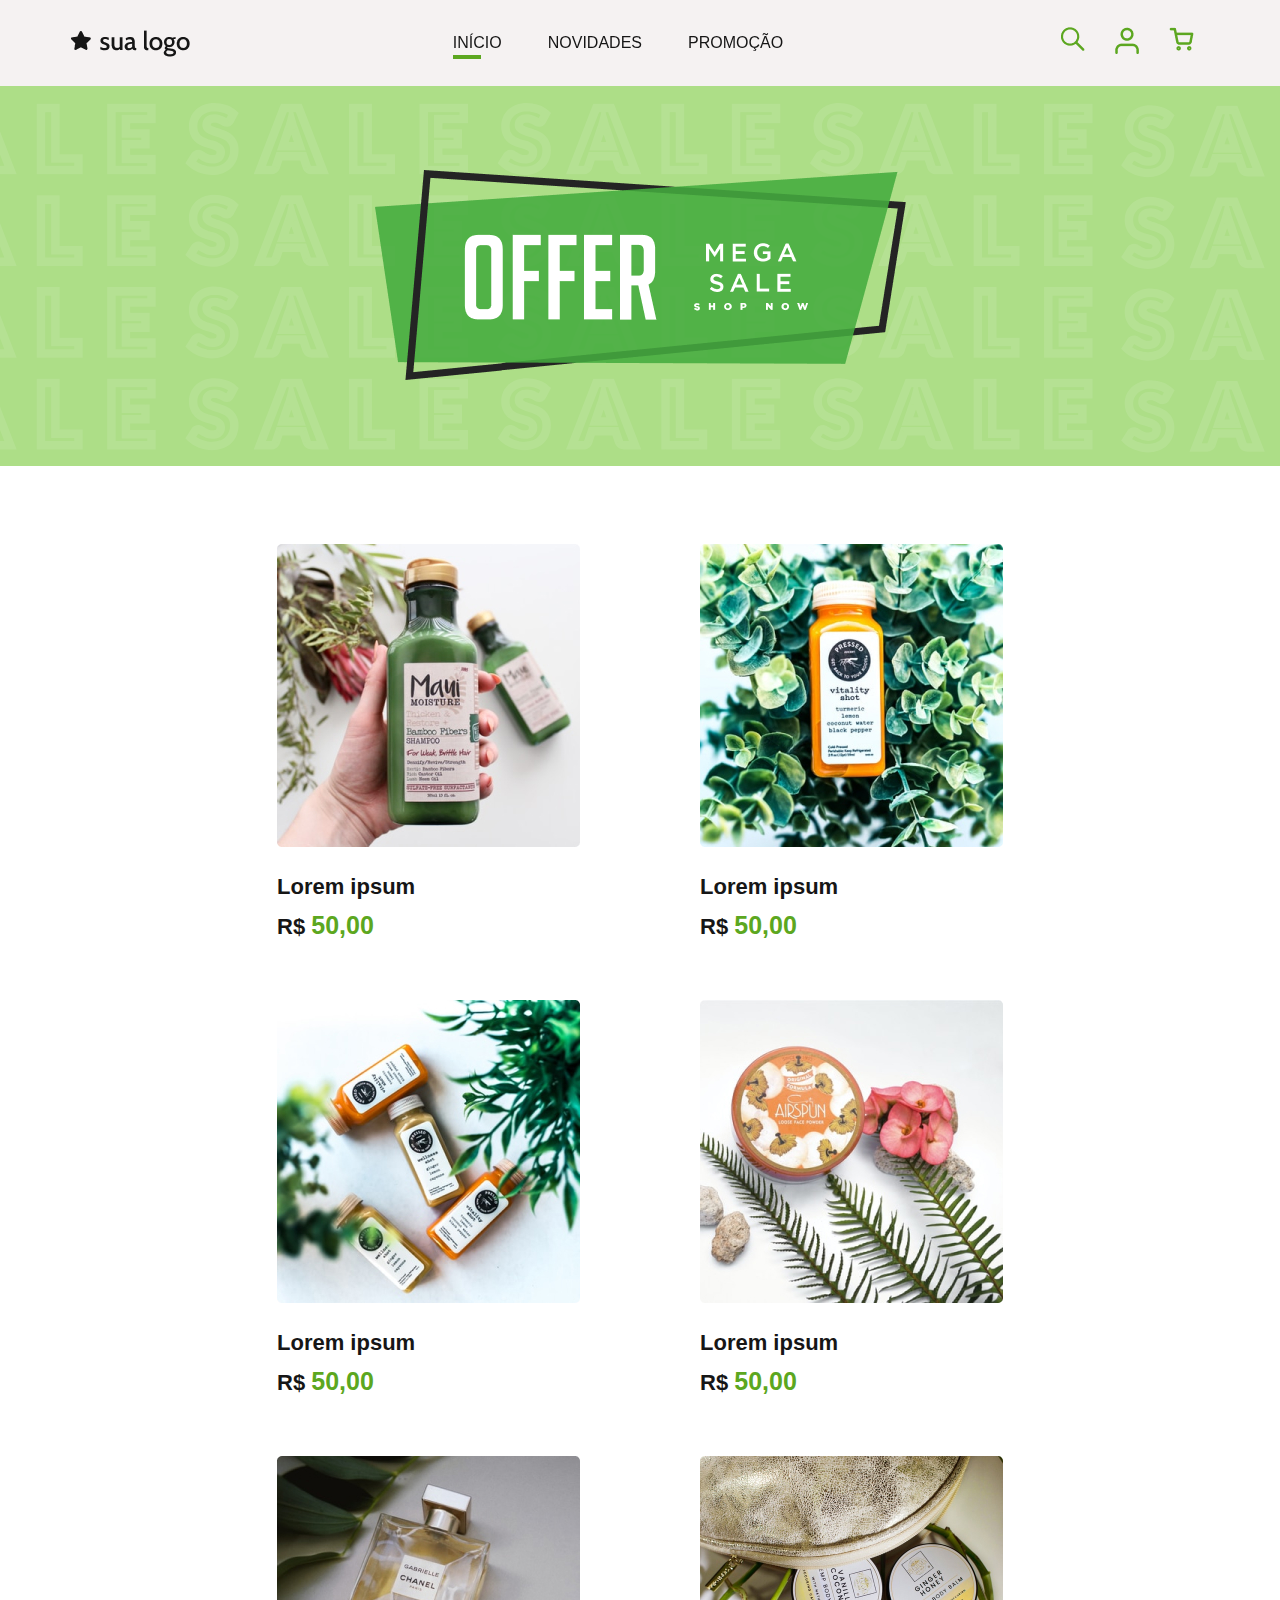
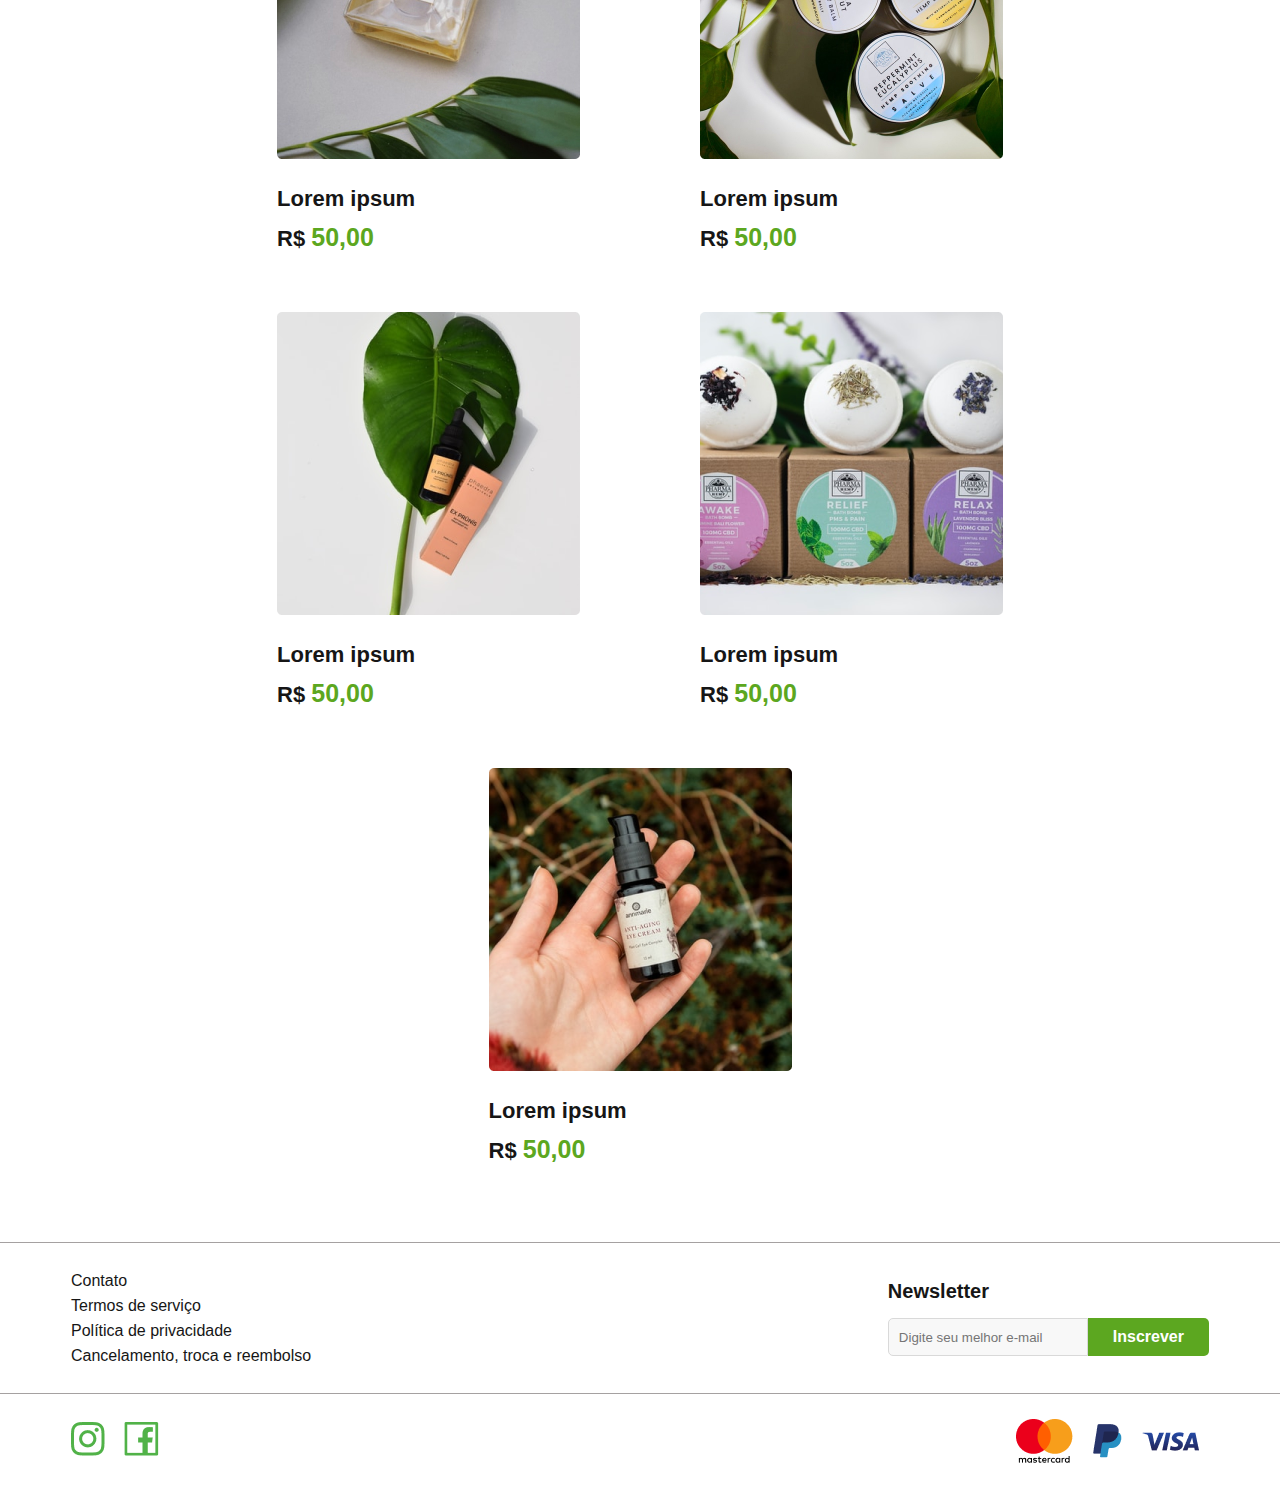
<file: index.html>
<!DOCTYPE html>
<html lang="en">
<head>
    <meta charset="UTF-8">
    <meta name="viewport" content="width=device-width, initial-scale=1.0">
    <title>Página inicial</title>
    <link rel="stylesheet" href="./assets/css/style.css">
</head>
<body>

    <nav class="nav">
        <div class="logo">
            <a href="./index.html"><img src="./assets/img/logo.png" alt="logo-marca"></a>
        </div>
        <ul class="menu">
            <li class="selected"><a href="./index.html">Início</a></li>
            <li><a href="./novidades.html">Novidades</a></li>
            <li><a href="./promocoes.html">Promoção</a></li>
        </ul>
        <div class="icons">
            <a href="#"><img src="./assets/img/search.png" alt="search"></a>
            <a href="#"><img src="./assets/img/user.png" alt="login_user"></a>
            <a href="#"><img src="./assets/img/little_car.png" alt="car_sales"></a>
        </div>
    </nav>

    <header class="cabecalho">
        <img src="./assets/img/Banner.png" alt="">
    </header>

    <main class="conteudo">

        <div class="produto">
            <img src="./assets/img/product1.jpg" alt="Produto1">
            <h2 class="titulo_produto">Lorem ipsum </h2>
            <h3 class="valor_produto">R$ <span>50,00</span> </h3>
        </div>
        <div class="produto">
            <img src="./assets/img/product2.jpg" alt="Produto2">
            <h2 class="titulo_produto">Lorem ipsum </h2>
            <h3 class="valor_produto">R$ <span>50,00</span> </h3>
        </div>
        <div class="produto">
            <img src="./assets/img/product3.jpg" alt="Produto3">
            <h2 class="titulo_produto">Lorem ipsum </h2>
            <h3 class="valor_produto">R$ <span>50,00</span> </h3>
        </div>

        <div class="produto">
            <img src="./assets/img/product4.jpg" alt="Produto4">
            <h2 class="titulo_produto">Lorem ipsum </h2>
            <h3 class="valor_produto">R$ <span>50,00</span> </h3>
        </div>
        <div class="produto">
            <img src="./assets/img/product5.jpg" alt="Produto5">
            <h2 class="titulo_produto">Lorem ipsum </h2>
            <h3 class="valor_produto">R$ <span>50,00</span> </h3>
        </div>
        <div class="produto">
            <img src="./assets/img/product6.jpg" alt="Produto6">
            <h2 class="titulo_produto">Lorem ipsum </h2>
            <h3 class="valor_produto">R$ <span>50,00</span> </h3>
        </div>

        <div class="produto">
            <img src="./assets/img/product7.png" alt="Produto7">
            <h2 class="titulo_produto">Lorem ipsum </h2>
            <h3 class="valor_produto">R$ <span>50,00</span> </h3>
        </div>
        <div class="produto">
            <img src="./assets/img/product8.png" alt="Produto8">
            <h2 class="titulo_produto">Lorem ipsum </h2>
            <h3 class="valor_produto">R$ <span>50,00</span> </h3>
        </div>
        <div class="produto">
            <img src="./assets/img/product9.png" alt="Produto9">
            <h2 class="titulo_produto">Lorem ipsum </h2>
            <h3 class="valor_produto">R$ <span>50,00</span> </h3>
        </div>
    </main>

    <footer>
        <div class="first_box">
            <ul class="links">
                <li><a href="#">Contato</a></li>
                <li><a href="#">Termos de serviço</a></li>
                <li><a href="#">Política de privacidade</a></li>
                <li><a href="#">Cancelamento, troca e reembolso</a></li>
            </ul>
            <div class="newsletter">
                <h2 class="description">Newsletter</h2>
                <form class="form">
                    <input class="email" type="email" placeholder="Digite seu melhor e-mail" required>
                    <input class="botao" type="submit" value="Inscrever">
                </form>
            </div>
        </div>

        <div class="second_box">
            <div class="social_media">
                <a href="#"><img src="./assets/img/social_media/instagram.png" alt="instagram"></a>
                <a href="#"><img src="./assets/img/social_media/facebook.png" alt="facebook"></a>
            </div>
            <div class="payments">
                <img src="./assets/img/payments/mastercard.png" alt="mastercard">
                <img src="./assets/img/payments/paypal.png" alt="paypal">
                <img src="./assets/img/payments/visa.png" alt="visa">
            </div>
        </div>
    </footer>
    
</body>
</html>
</file>
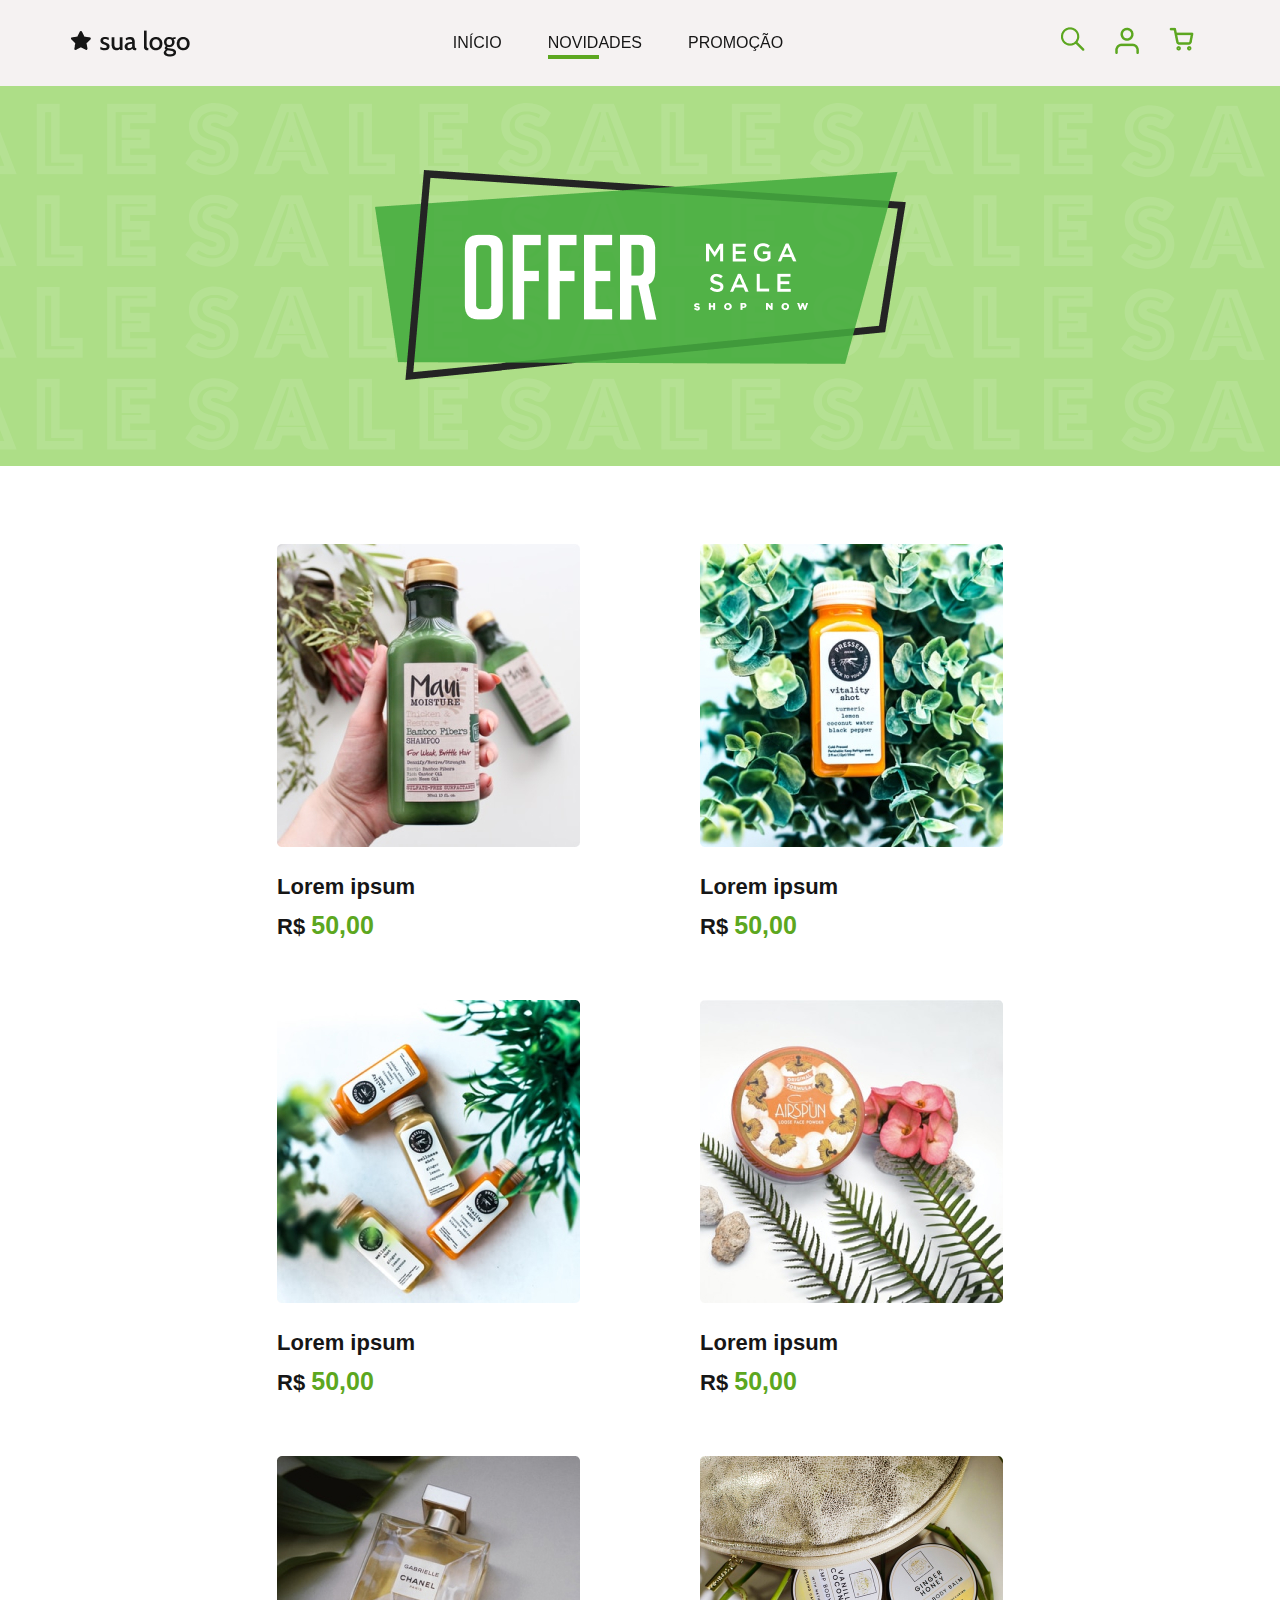
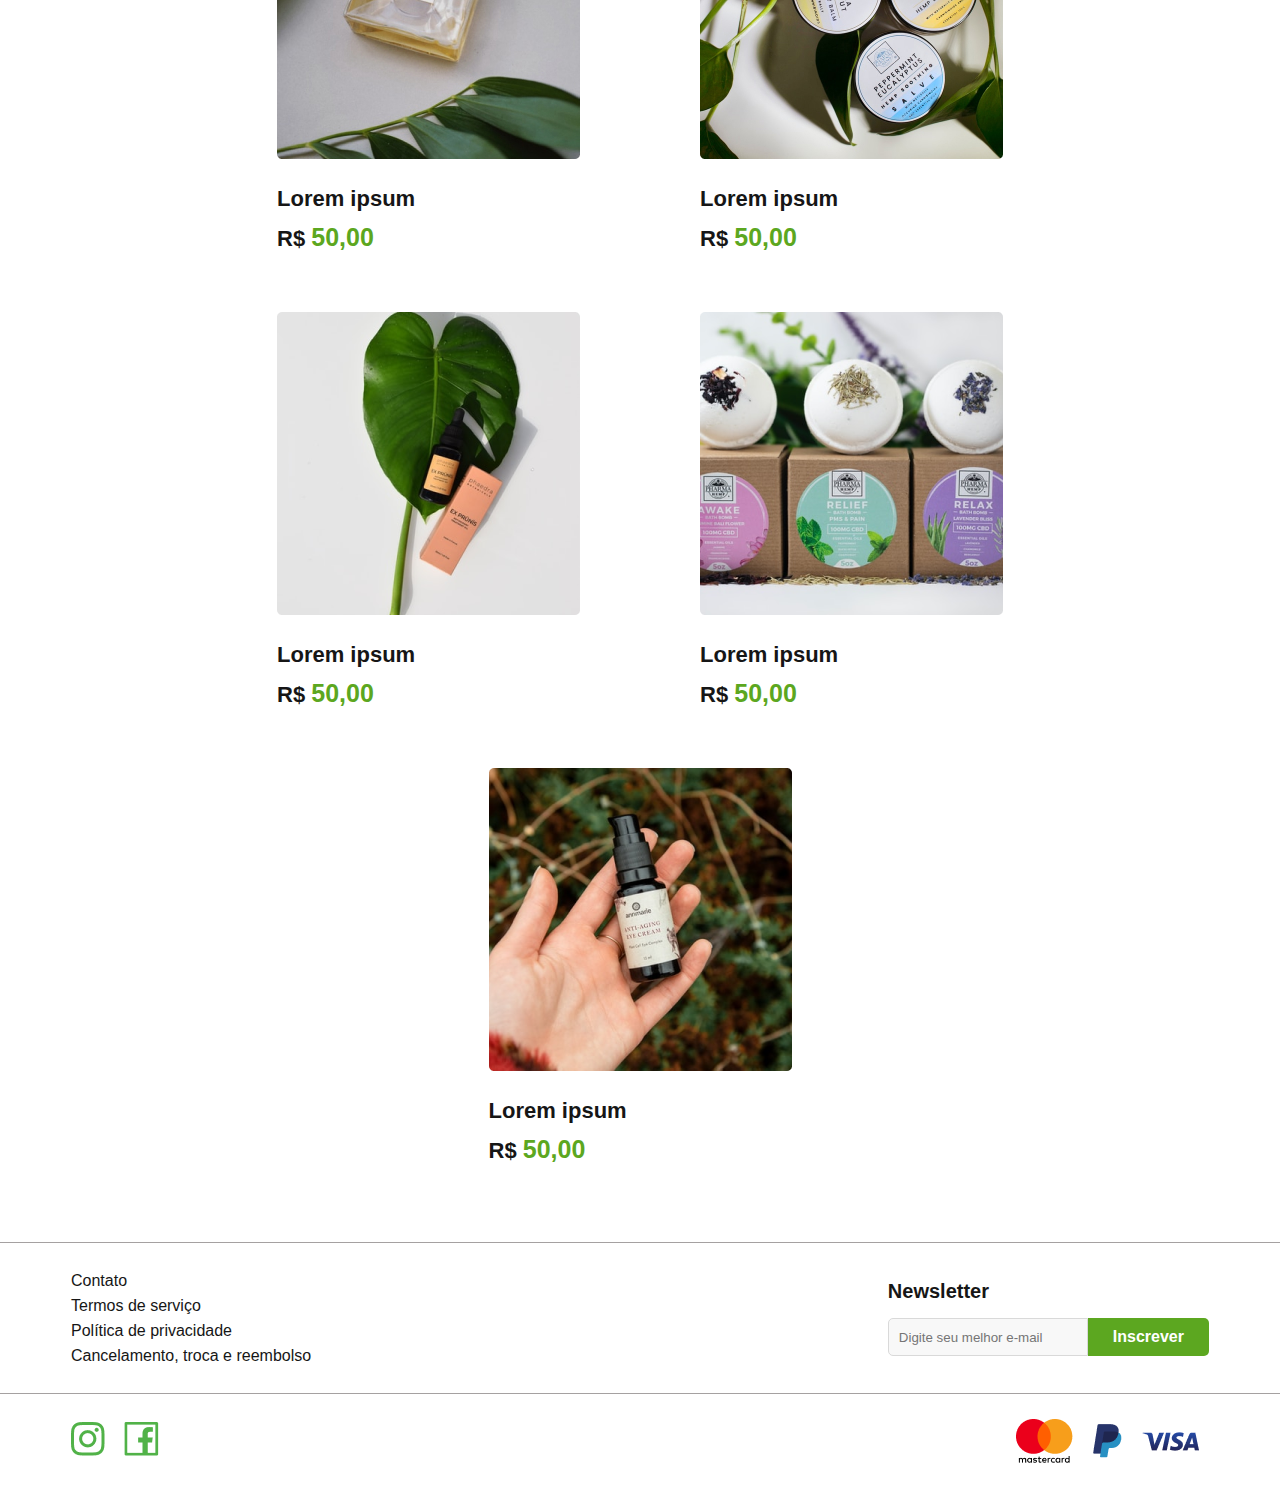
<file: novidades.html>
<!DOCTYPE html>
<html lang="en">
<head>
    <meta charset="UTF-8">
    <meta name="viewport" content="width=device-width, initial-scale=1.0">
    <title>Novidades</title>
    <link rel="stylesheet" href="./assets/css/style.css">
</head>
<body>

    <nav class="nav">
        <div class="logo">
            <a href="./index.html"><img src="./assets/img/logo.png" alt="logo-marca"></a>
        </div>
        <ul class="menu">
            <li><a href="./index.html">Início</a></li>
            <li class="selected"><a href="./novidades.html">Novidades</a></li>
            <li><a href="./promocoes.html">Promoção</a></li>
        </ul>
        <div class="icons">
            <a href="#"><img src="./assets/img/search.png" alt="search"></a>
            <a href="#"><img src="./assets/img/user.png" alt="login_user"></a>
            <a href="#"><img src="./assets/img/little_car.png" alt="car_sales"></a>
        </div>
    </nav>

    <header class="cabecalho">
        <img src="./assets/img/Banner.png" alt="">
    </header>

    <main class="conteudo">

        <div class="produto">
            <img src="./assets/img/product1.jpg" alt="Produto1">
            <h2 class="titulo_produto">Lorem ipsum </h2>
            <h3 class="valor_produto">R$ <span>50,00</span> </h3>
        </div>
        <div class="produto">
            <img src="./assets/img/product2.jpg" alt="Produto2">
            <h2 class="titulo_produto">Lorem ipsum </h2>
            <h3 class="valor_produto">R$ <span>50,00</span> </h3>
        </div>
        <div class="produto">
            <img src="./assets/img/product3.jpg" alt="Produto3">
            <h2 class="titulo_produto">Lorem ipsum </h2>
            <h3 class="valor_produto">R$ <span>50,00</span> </h3>
        </div>

        <div class="produto">
            <img src="./assets/img/product4.jpg" alt="Produto4">
            <h2 class="titulo_produto">Lorem ipsum </h2>
            <h3 class="valor_produto">R$ <span>50,00</span> </h3>
        </div>
        <div class="produto">
            <img src="./assets/img/product5.jpg" alt="Produto5">
            <h2 class="titulo_produto">Lorem ipsum </h2>
            <h3 class="valor_produto">R$ <span>50,00</span> </h3>
        </div>
        <div class="produto">
            <img src="./assets/img/product6.jpg" alt="Produto6">
            <h2 class="titulo_produto">Lorem ipsum </h2>
            <h3 class="valor_produto">R$ <span>50,00</span> </h3>
        </div>

        <div class="produto">
            <img src="./assets/img/product7.png" alt="Produto7">
            <h2 class="titulo_produto">Lorem ipsum </h2>
            <h3 class="valor_produto">R$ <span>50,00</span> </h3>
        </div>
        <div class="produto">
            <img src="./assets/img/product8.png" alt="Produto8">
            <h2 class="titulo_produto">Lorem ipsum </h2>
            <h3 class="valor_produto">R$ <span>50,00</span> </h3>
        </div>
        <div class="produto">
            <img src="./assets/img/product9.png" alt="Produto9">
            <h2 class="titulo_produto">Lorem ipsum </h2>
            <h3 class="valor_produto">R$ <span>50,00</span> </h3>
        </div>
    </main>

    <footer>
        <div class="first_box">
            <ul class="links">
                <li><a href="#">Contato</a></li>
                <li><a href="#">Termos de serviço</a></li>
                <li><a href="#">Política de privacidade</a></li>
                <li><a href="#">Cancelamento, troca e reembolso</a></li>
            </ul>
            <div class="newsletter">
                <h2 class="description">Newsletter</h2>
                <form class="form">
                    <input class="email" type="email" placeholder="Digite seu melhor e-mail" required>
                    <input class="botao" type="submit" value="Inscrever">
                </form>
            </div>
        </div>

        <div class="second_box">
            <div class="social_media">
                <a href="#"><img src="./assets/img/social_media/instagram.png" alt="instagram"></a>
                <a href="#"><img src="./assets/img/social_media/facebook.png" alt="facebook"></a>
            </div>
            <div class="payments">
                <img src="./assets/img/payments/mastercard.png" alt="mastercard">
                <img src="./assets/img/payments/paypal.png" alt="paypal">
                <img src="./assets/img/payments/visa.png" alt="visa">
            </div>
        </div>
    </footer>
    
</body>
</html>
</file>
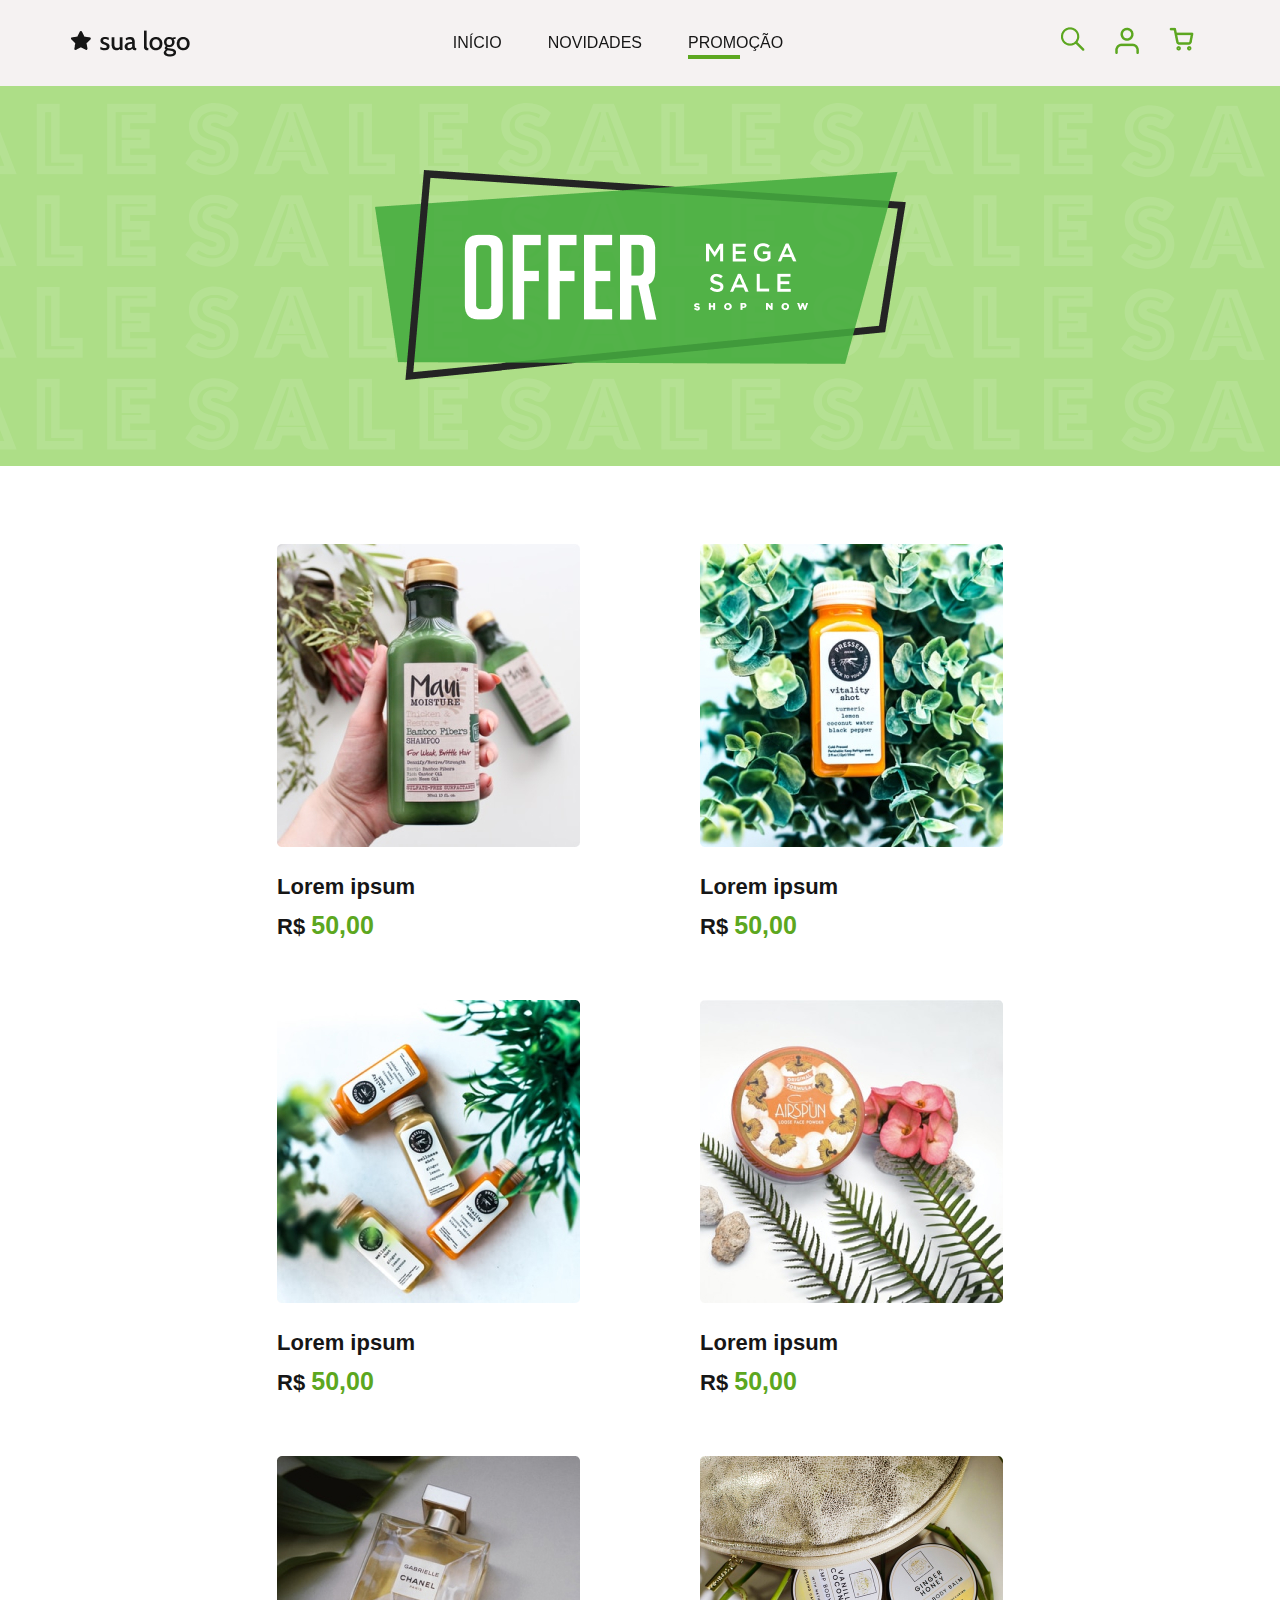
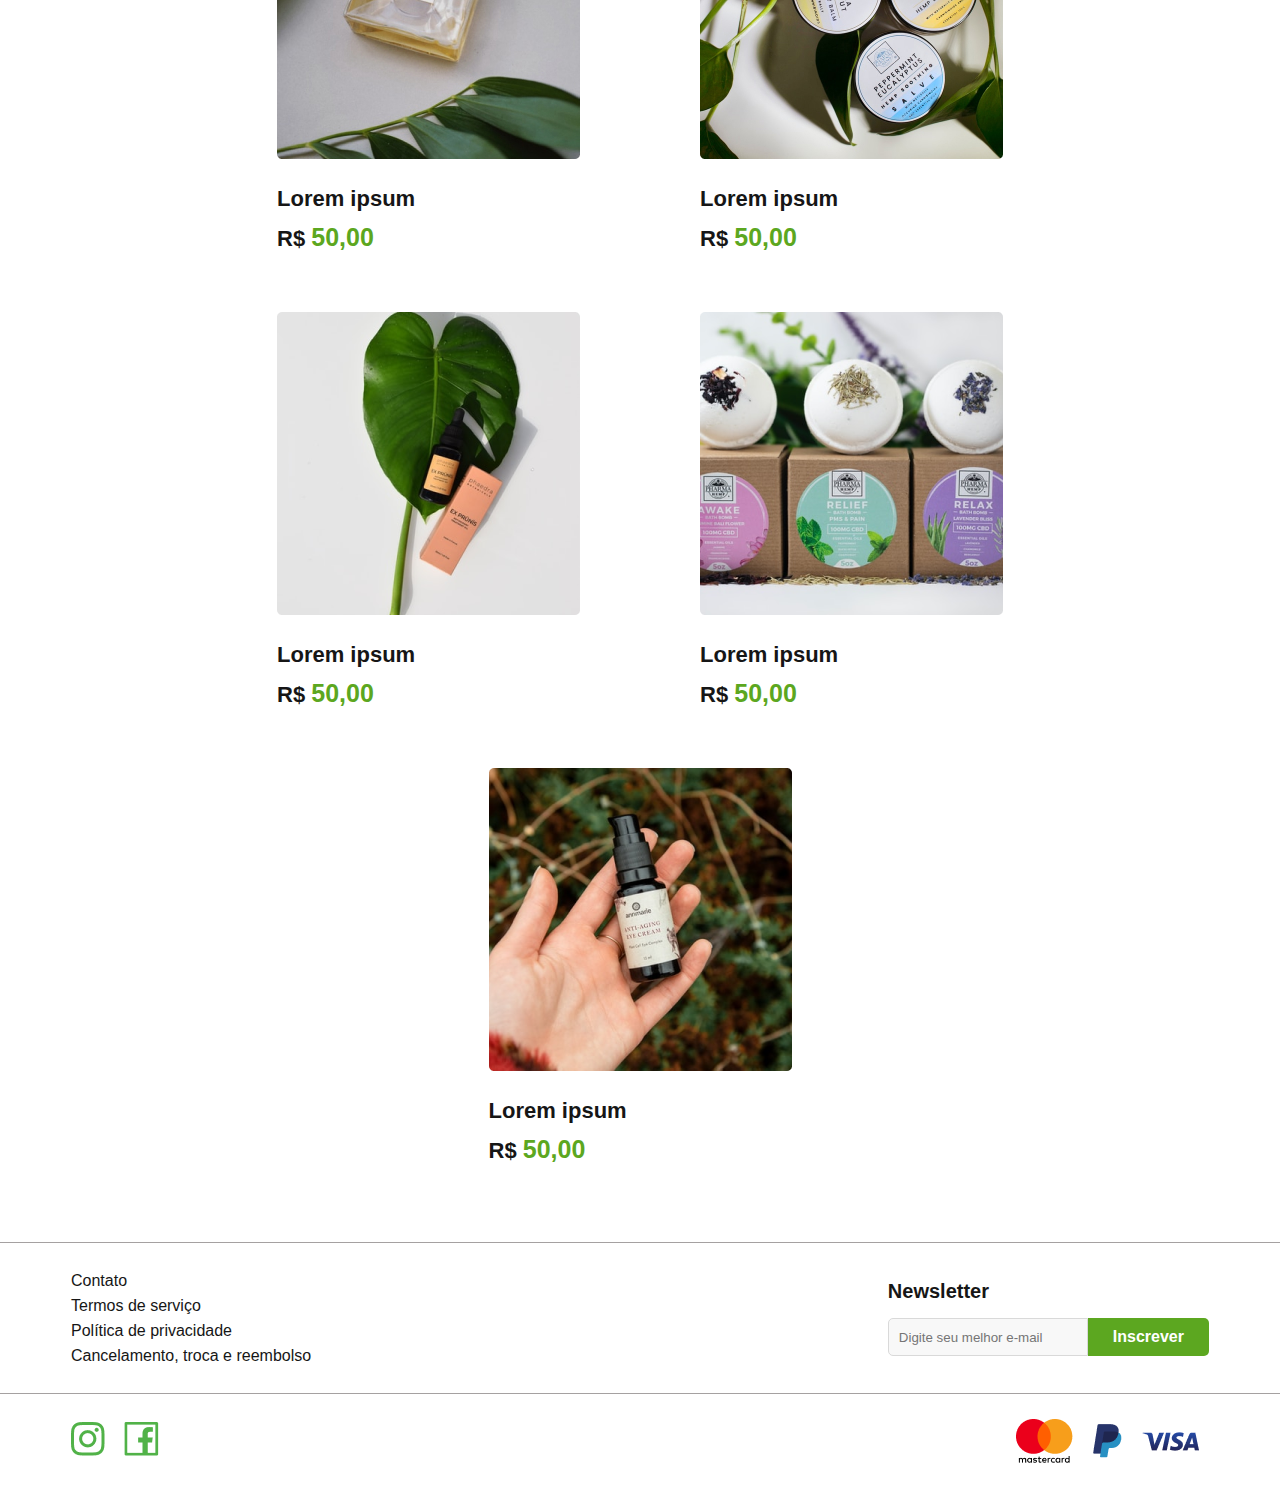
<file: promocoes.html>
<!DOCTYPE html>
<html lang="en">
<head>
    <meta charset="UTF-8">
    <meta name="viewport" content="width=device-width, initial-scale=1.0">
    <title>Promoções</title>
    <link rel="stylesheet" href="./assets/css/style.css">
</head>
<body>

    <nav class="nav">
        <div class="logo">
            <a href="./index.html"><img src="./assets/img/logo.png" alt="logo-marca"></a>
        </div>
        <ul class="menu">
            <li><a href="./index.html">Início</a></li>
            <li><a href="./novidades.html">Novidades</a></li>
            <li class="selected"><a href="./promocoes.html">Promoção</a></li>
        </ul>
        <div class="icons">
            <a href="#"><img src="./assets/img/search.png" alt="search"></a>
            <a href="#"><img src="./assets/img/user.png" alt="login_user"></a>
            <a href="#"><img src="./assets/img/little_car.png" alt="car_sales"></a>
        </div>
    </nav>

    <header class="cabecalho">
        <img src="./assets/img/Banner.png" alt="">
    </header>

    <main class="conteudo">

        <div class="produto">
            <img src="./assets/img/product1.jpg" alt="Produto1">
            <h2 class="titulo_produto">Lorem ipsum </h2>
            <h3 class="valor_produto">R$ <span>50,00</span> </h3>
        </div>
        <div class="produto">
            <img src="./assets/img/product2.jpg" alt="Produto2">
            <h2 class="titulo_produto">Lorem ipsum </h2>
            <h3 class="valor_produto">R$ <span>50,00</span> </h3>
        </div>
        <div class="produto">
            <img src="./assets/img/product3.jpg" alt="Produto3">
            <h2 class="titulo_produto">Lorem ipsum </h2>
            <h3 class="valor_produto">R$ <span>50,00</span> </h3>
        </div>

        <div class="produto">
            <img src="./assets/img/product4.jpg" alt="Produto4">
            <h2 class="titulo_produto">Lorem ipsum </h2>
            <h3 class="valor_produto">R$ <span>50,00</span> </h3>
        </div>
        <div class="produto">
            <img src="./assets/img/product5.jpg" alt="Produto5">
            <h2 class="titulo_produto">Lorem ipsum </h2>
            <h3 class="valor_produto">R$ <span>50,00</span> </h3>
        </div>
        <div class="produto">
            <img src="./assets/img/product6.jpg" alt="Produto6">
            <h2 class="titulo_produto">Lorem ipsum </h2>
            <h3 class="valor_produto">R$ <span>50,00</span> </h3>
        </div>

        <div class="produto">
            <img src="./assets/img/product7.png" alt="Produto7">
            <h2 class="titulo_produto">Lorem ipsum </h2>
            <h3 class="valor_produto">R$ <span>50,00</span> </h3>
        </div>
        <div class="produto">
            <img src="./assets/img/product8.png" alt="Produto8">
            <h2 class="titulo_produto">Lorem ipsum </h2>
            <h3 class="valor_produto">R$ <span>50,00</span> </h3>
        </div>
        <div class="produto">
            <img src="./assets/img/product9.png" alt="Produto9">
            <h2 class="titulo_produto">Lorem ipsum </h2>
            <h3 class="valor_produto">R$ <span>50,00</span> </h3>
        </div>
    </main>

    <footer>
        <div class="first_box">
            <ul class="links">
                <li><a href="#">Contato</a></li>
                <li><a href="#">Termos de serviço</a></li>
                <li><a href="#">Política de privacidade</a></li>
                <li><a href="#">Cancelamento, troca e reembolso</a></li>
            </ul>
            <div class="newsletter">
                <h2 class="description">Newsletter</h2>
                <form class="form">
                    <input class="email" type="email" placeholder="Digite seu melhor e-mail" required>
                    <input class="botao" type="submit" value="Inscrever">
                </form>
            </div>
        </div>

        <div class="second_box">
            <div class="social_media">
                <a href="#"><img src="./assets/img/social_media/instagram.png" alt="instagram"></a>
                <a href="#"><img src="./assets/img/social_media/facebook.png" alt="facebook"></a>
            </div>
            <div class="payments">
                <img src="./assets/img/payments/mastercard.png" alt="mastercard">
                <img src="./assets/img/payments/paypal.png" alt="paypal">
                <img src="./assets/img/payments/visa.png" alt="visa">
            </div>
        </div>
    </footer>
    
</body>
</html>
</file>
<file: assets/css/style.css>
*{
    margin: 0;
    padding: 0;
    box-sizing: border-box;
    font-family: Arial, Helvetica, sans-serif;
    color: #161616;
}

/* Navbar */

.nav{
    display: flex;
    justify-content: space-between;
    align-items: center;
    padding: 25px 71px;
    position: sticky;
    background-color: rgba(244, 241, 241, 0.9);
    top: 0;
}

.menu{
    display: flex;
    padding: 0;
}

.nav .menu li{
    margin: 0 23px;
    list-style: none;
    text-transform: uppercase;
    position: relative;
}

.nav .menu .selected::after{
    content: '';
    position: absolute;
    border: 2px solid #5ca720;
    width: 50%;
    bottom: -7px;
    left: 0;
}

.nav .menu li a{
    text-decoration: none;
}

.icons{
    display: flex;
}

.icons img{
    margin: 0 15px;
}

/* end navbar */

/* Header */
.cabecalho{
    background-color: #ADDE87;
    background-image: url('../img/background.svg');
    background-position: center;
    background-size: cover;
    padding: 84px 0 82px 0;
    text-align: center;
}

.conteudo{
    display: flex;
    padding: 48px 70px;
    justify-content: center;
    flex-wrap: wrap;
}

.produto{
    margin: 30px 60px;
}

.titulo_produto{
    font-size: 22px;
    margin-top: 23px;
    margin-bottom: 11px;
}

.valor_produto{
    font-size: 22px;
}

.valor_produto span{
    color: #5ca720;
    font-size: 25px;
}

/* end header */

/* footer */

.first_box{
    padding: 25px 71px;
    border-top: 1px solid #A5A1A1;
    display: flex;
    justify-content: space-between;
    align-items: center;
}

.links > li{
    list-style: none;
    line-height: 25px;
}

.links > li > a{
    text-decoration: none;
}

.second_box{
    display: flex;
    justify-content: space-between;
    align-items: center;
    border-top: 1px solid #A5A1A1;
    padding: 25px 71px;
}

.social_media img{
    margin-right: 15px;
}

.payments{
    display: flex;
    align-items: center;
}

.payments img{
    margin: 0 10px;
}

/* formulario */

.newsletter .botao{
    background-color: #5ca720;
    color: #FFF;
    font-weight: bold;
    font-size: 16px;
    border: none;
    padding: 10px 25px;
    border-radius: 0 5px 5px 0;
    cursor: pointer;
}

.newsletter .form{
    display: flex;
}

.newsletter .form .email{
    padding: 10px;
    border: 1px solid #D9D9D9;
    background-color: #F8F8F8;
    outline: none;
    width: 200px;
    border-radius: 5px 0 0 5px;
}

.newsletter .description{
    font-weight: bold;
    font-size: 20px;
    margin-bottom: 15px;
}

/* final formulario */


/* media screen */

@media screen and (min-width: 830px) and (max-width: 985px){
    .menu{
        display: flex;
    }

    .conteudo{
        padding: 33px;
    }

    .conteudo .produto{
        margin: 0;
        width: calc(50% - 20px);
        margin: 10px;
    }

    .conteudo .produto img{
        max-width: 100%;
    }

}

@media screen and (max-width: 830px){

    .nav{
        display: flex;
        justify-content: space-between;
         padding: 25px 20px;
    }

    .menu{
         display: none;
    }

    .icons{
        align-items: end;
    }

    .first_box{
        flex-direction: column;
    }

    .cabecalho img{
        width: 100%;
        padding: 0 40px;
    }

    .conteudo{
        padding: 33px;
    }

    .conteudo .produto{
        margin: 0;
        width: calc(50% - 20px);
        margin: 10px;
    }

    .conteudo .produto img{
        max-width: 100%;
    }

    .titulo_produto{
        font-size: 20px;
        margin-top: 5px;
        margin-bottom: 5px;
    }

    .valor_produto{
        font-size: 22px;
    }

    .valor_produto span{
        font-size: 20px;
    }

    .newsletter{
        margin: 30px 0 20px 0;
        width: 300px;
        display: flex;
        flex-direction: column;
        justify-content: center;
    }

    .newsletter .form{
        flex-direction: row;
    }

    .newsletter .form .email{
        height: 43px;
        width: 100%;
    }

    .second_box{
        padding: 25px 50px;
    }
}




@media screen and (max-width: 500px){

    .nav{
        display: flex;
        justify-content: space-between;
         padding: 25px 20px;
    }

    .nav .menu{
         display: none;
    }

    .icons{
        align-items: end;
    }

    .first_box{
        flex-direction: column;
    }

    .cabecalho img{
        width: 100%;
        padding: 0 40px;
    }

    .conteudo{
        padding: 33px;
        gap: 45px;
    }

    .conteudo .produto{
        margin: 0;
        width: 150px;
    }

    .conteudo .produto img{
        max-width: 100%;
    }

    .titulo_produto{
        font-size: 20px;
        margin-top: 5px;
        margin-bottom: 5px;
    }

    .valor_produto{
        font-size: 22px;
    }

    .valor_produto span{
        font-size: 20px;
    }

    .newsletter{
        margin: 30px 0 20px 0;
        width: 250px;
        display: flex;
        flex-direction: column;
        justify-content: center;
    }

    .newsletter .form{
        flex-direction: column;
    }

    .newsletter .form .email{
        height: 43px;
        width: 100%;
        margin-bottom: 15px;
        border-radius: 5px;
    }

    .newsletter .botao{
        border-radius: 5px;
    }

    .second_box{
        padding: 25px;
    }
}

@media screen and (max-width: 400px){
    .conteudo{
        padding: 50px 20px;
        gap: 25px;
    }

    .conteudo .produto{
        margin: 0;
        width: 250px;
    }

    .conteudo .produto img{
        max-width: 100%;
    }
}
</file>
